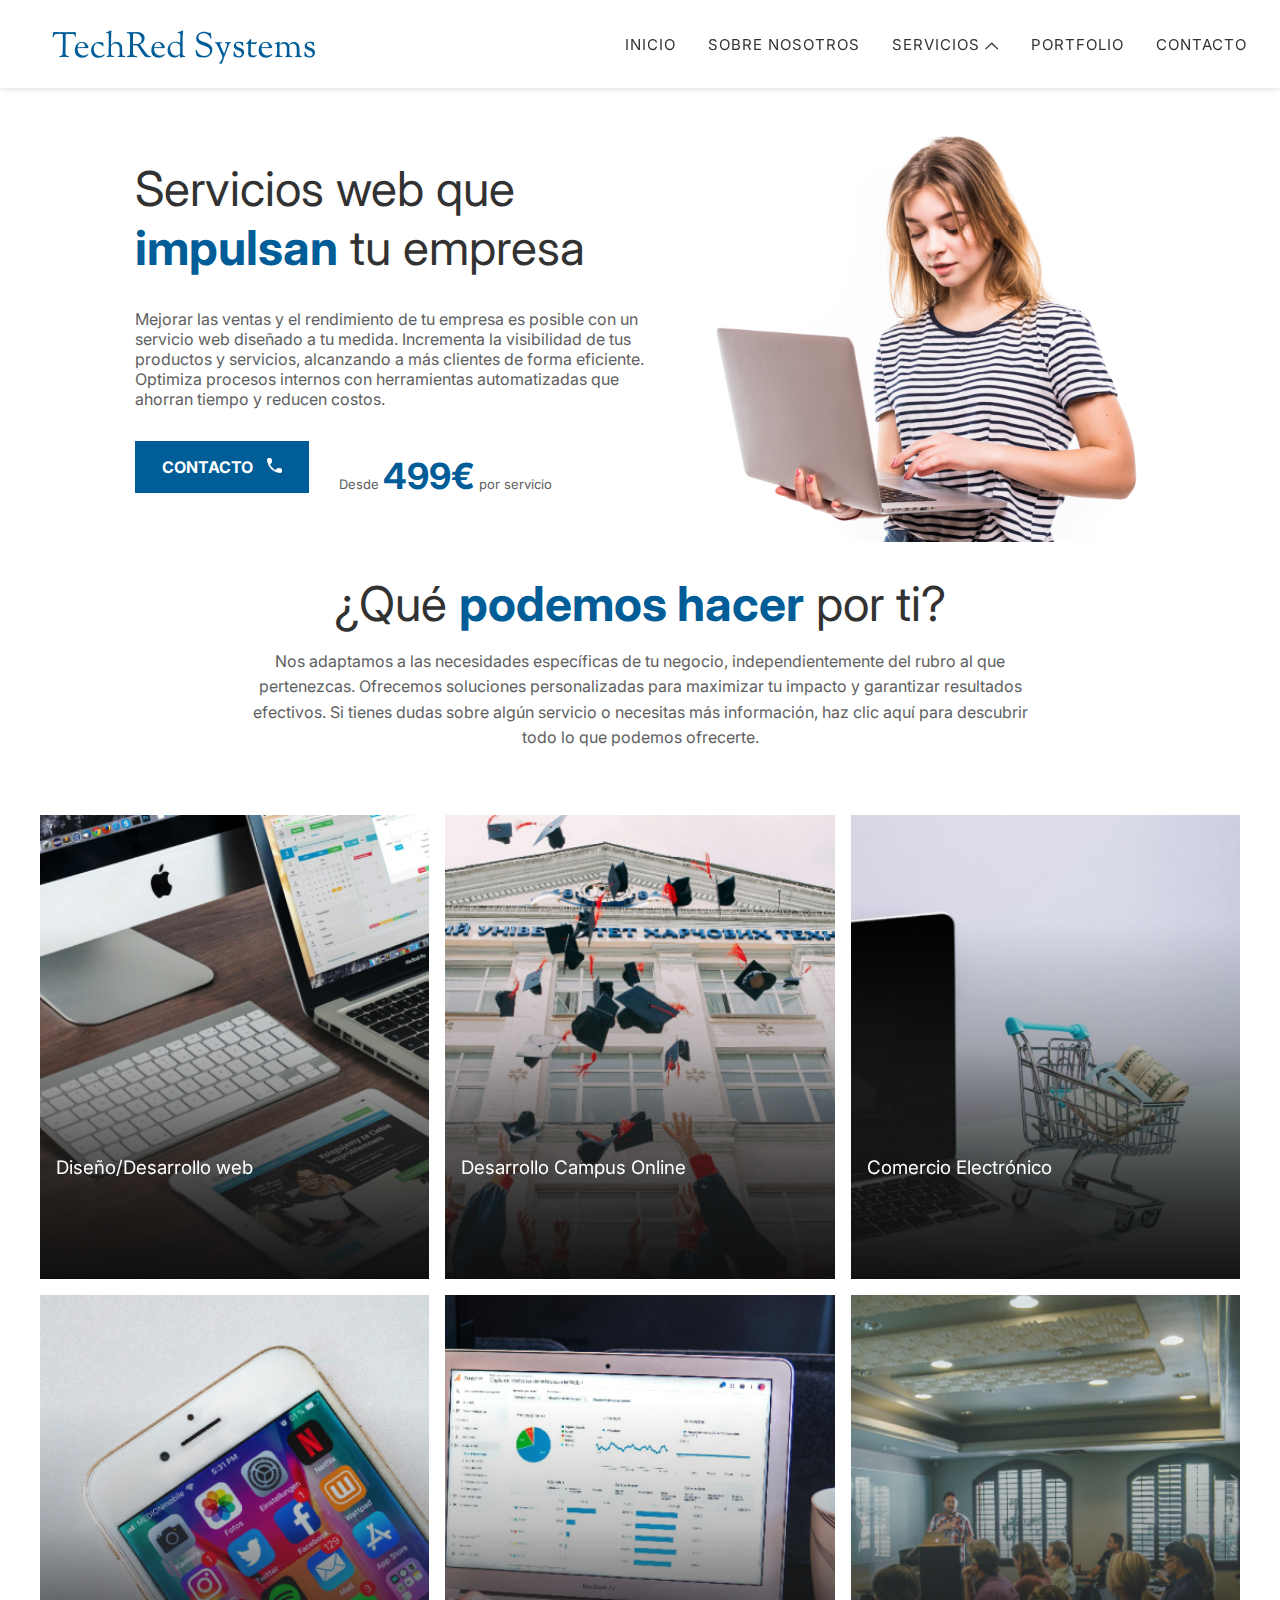
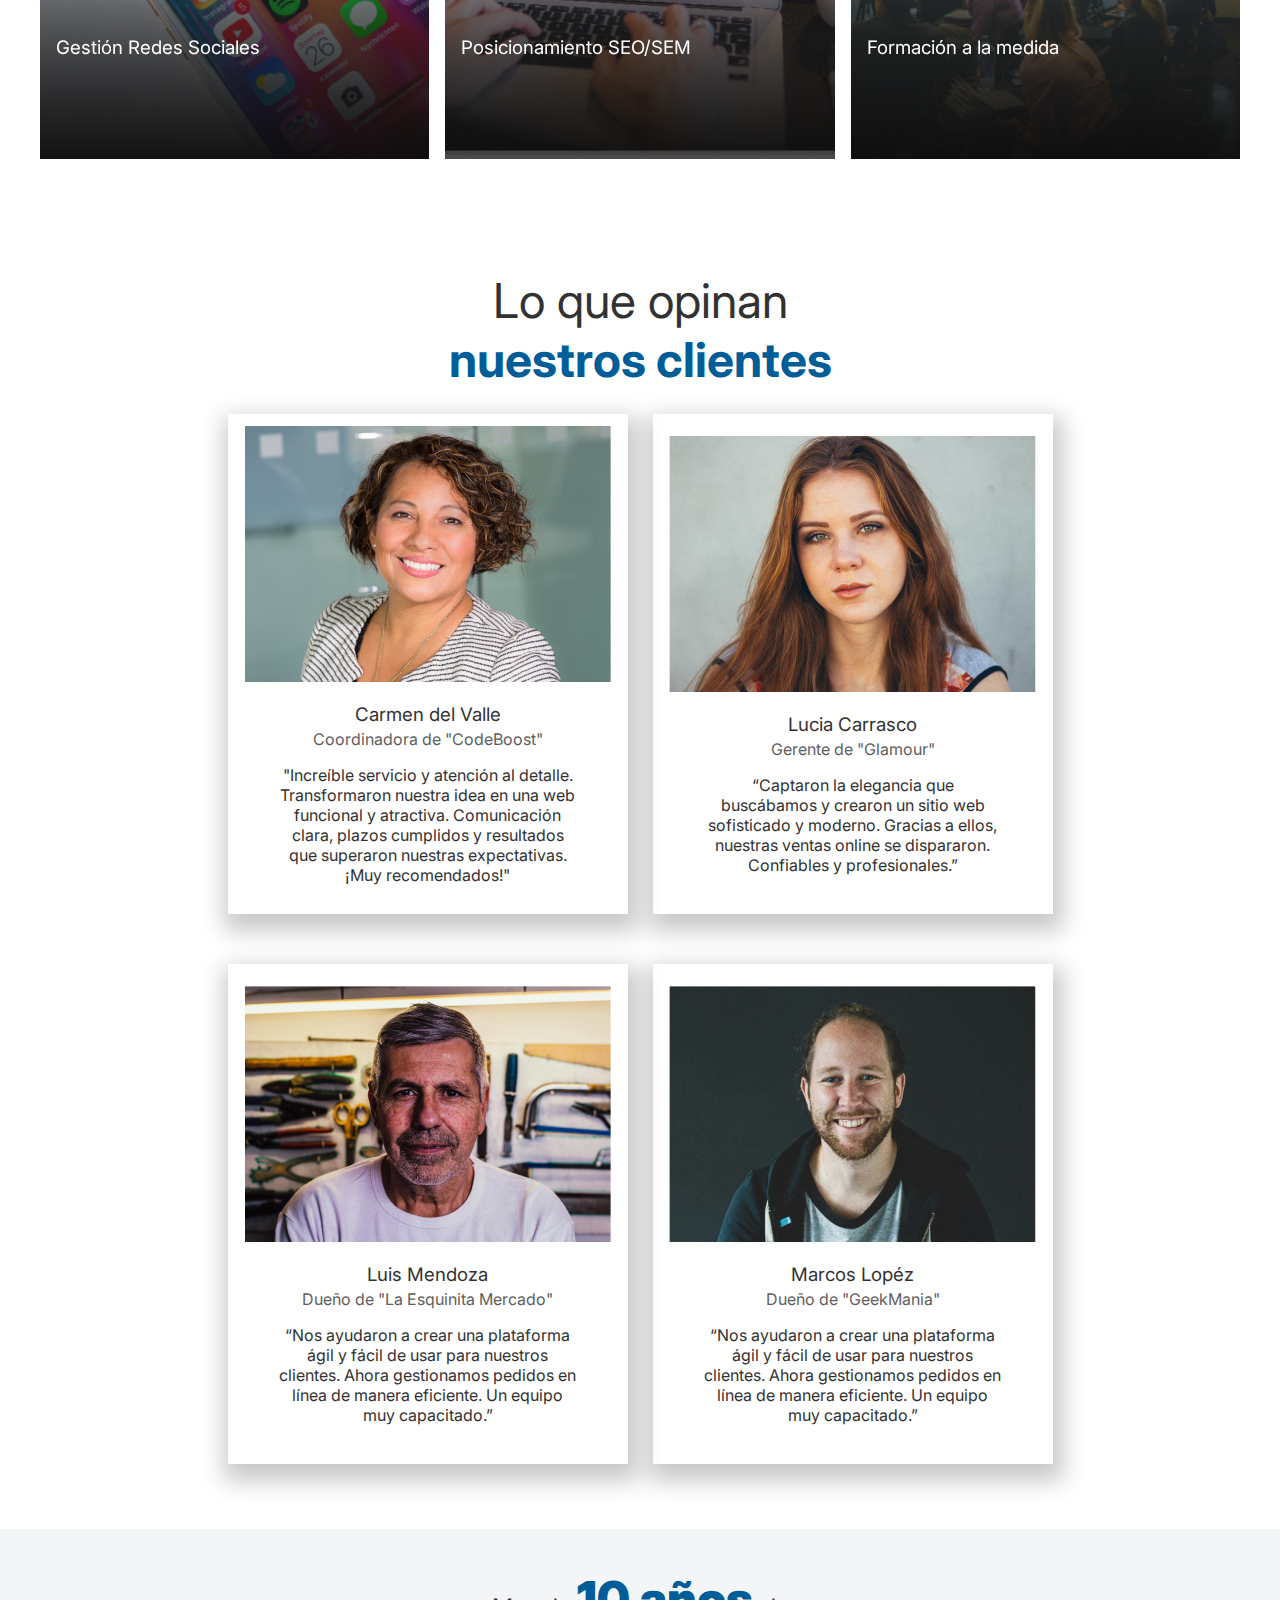
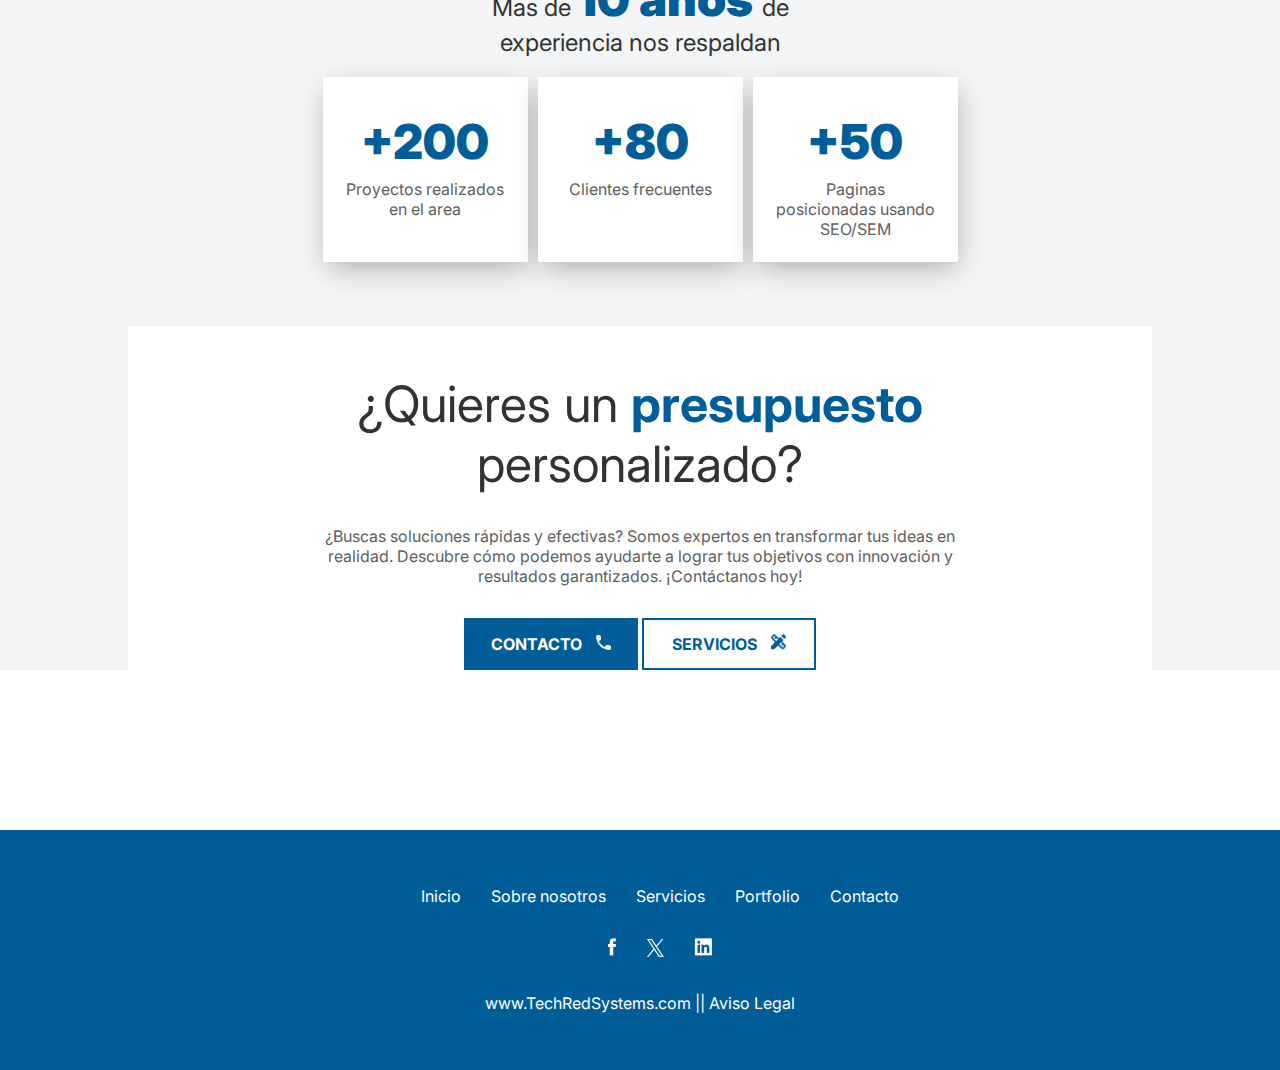
<file: Index.html>
<!DOCTYPE html>
<html lang="es">
<head>
    <meta charset="UTF-8">
    <meta name="viewport" content="width=device-width, initial-scale=1.0">
    <title>Inicio - TechRed Systems</title>
    <link rel="stylesheet" href="estilos.css">
    <link rel="shortcut icon" href="assets/Favicon.ico" type="image/x-icon">
    <!--Fuente: Inter--> 
    <link rel="preconnect" href="https://fonts.googleapis.com">
    <link rel="preconnect" href="https://fonts.gstatic.com" crossorigin>
    <link href="https://fonts.googleapis.com/css2?family=Inter:ital,opsz,wght@0,14..32,100..900;1,14..32,100..900&display=swap" rel="stylesheet">
</head>
<body>

    <!--Menu-->

    <nav id="menu-claro">
        <img src="assets/Atomo_Logo_Principal.png" alt="Logo de TechRed Systems">
        <ul>
            <li>Inicio</li>
            <li>Sobre nosotros</li>
            <li>Servicios <img src="assets/Atomo_Icono_Flecha.png" alt="flecha">
                <ul>
                    <li>Diseño web</li>
                    <li>Desarollo web</li>
                    <li>Comercio Electronico</li>
                    <li>Gestion de redes</li>
                    <li>Posiciona con SEO/SEM</li>
                    <li>Formacion</li>
                </ul>
            </li>
            <li>Portfolio</li>
            <li>Contacto</li>
        </ul>
    </nav>

    <!--Fin menu-->

    <!--Hero image-->

    <main>
        <article>
            <h1>Servicios web que 
                <span>impulsan</span> tu empresa
            </h1>
            <p>Mejorar las ventas y el rendimiento de tu empresa es posible con un servicio web 
                diseñado a tu medida. Incrementa la visibilidad de tus productos y servicios, 
                alcanzando a más clientes de forma eficiente. Optimiza procesos internos 
                con herramientas automatizadas que ahorran tiempo y reducen costos.
            </p>
            <section>
                <button class="boton-principal">Contacto <img src="assets/Atomo_Icono_Telefono.png" alt="Icono telefono"></button>
                <p>Desde <span>499€</span>  por servicio</p>
            </section>
        </article>
        <img src="assets/Atomo_Foto_Mujer.jpg" alt="Mujer en computador">
    </main>

    <!--Fin hero image-->

    <!--Servicios-->

    <article id="seccion-servicios">
        <section class="servicios-intro">
            <h2>¿Qué <span>podemos hacer</span> por ti?</h2>
            <p>Nos adaptamos a las necesidades específicas de tu negocio, independientemente del rubro al que pertenezcas. 
            Ofrecemos soluciones personalizadas para maximizar tu impacto y garantizar resultados efectivos. 
            Si tienes dudas sobre algún servicio o necesitas más información, haz clic aquí para descubrir 
            todo lo que podemos ofrecerte.</p> 
        </section>
    
        <div class="servicios-grid">
            <section class="servicio diseño-web">
                <h3>Diseño/Desarrollo web</h3>
                <p>Diseño web a medida, sin plantillas, buscamos la originalidad y personalidad de tu marca y tu negocio</p>
            </section>
            <section class="servicio campus-online">
                <h3>Desarrollo Campus Online</h3>
                <p>Creamos y mantenemos tu campus virtual desde cero a medida. Gestionamos tu formación, cursos, alumnos...</p>
            </section>
            <section class="servicio comercio-electronico">
                <h3>Comercio Electrónico</h3>
                <p>Diseño web a medida, sin plantillas, buscamos la originalidad y personalidad de tu marca y tu negocio</p>
            </section>
            <section class="servicio gestion-rrss">
                <h3>Gestión Redes Sociales</h3>
                <p>Diseño web a medida, sin plantillas, buscamos la originalidad y personalidad de tu marca y tu negocio</p>
            </section>
            <section class="servicio posicionamiento-seo">
                <h3>Posicionamiento SEO/SEM</h3>
                <p>Diseño web a medida, sin plantillas, buscamos la originalidad y personalidad de tu marca y tu negocio</p>
            </section>
            <section class="servicio formacion-medida">
                <h3>Formación a la medida</h3>
                <p>Diseño web a medida, sin plantillas, buscamos la originalidad y personalidad de tu marca y tu negocio</p>
            </section>
        </div>
    </article>
    <!--Fin Servicios-->

    <!--Seccion clientes-->

    <article id="seccion-clientes">
       <h2>Lo que opinan <span>nuestros clientes</span></h2>
        <div>
        <section>
            <img src="assets/Atomo_Foto_Persona1.jpg" alt="Carmen del Valle">
            <h3>Carmen del Valle</h3>
            <span>Coordinadora de "CodeBoost"</span>
            <p>
                "Increíble servicio y atención al detalle. Transformaron nuestra idea en una web 
                funcional y atractiva. Comunicación clara, plazos cumplidos y resultados que 
                superaron nuestras expectativas. ¡Muy recomendados!"
            </p>
        </section>
        <section>
            <img src="assets/Atomo_Foto_Persona2.jpg" alt="Lucia Carrasco">
            <h3>Lucia Carrasco</h3>
            <span>Gerente de "Glamour"</span>
            <p>
                “Captaron la elegancia que buscábamos y crearon un sitio web sofisticado y moderno.
                 Gracias a ellos, nuestras ventas online se dispararon. Confiables y profesionales.”
            </p>
        </section>
        </div>
        <div>
        <section>
            <img src="assets/Atomo_Foto_Persona3.jpg" alt="Lucia Carrasco">
            <h3>Luis Mendoza</h3>
            <span>Dueño de "La Esquinita Mercado"</span>
            <p>
                “Nos ayudaron a crear una plataforma ágil y fácil de usar para nuestros clientes. 
                Ahora gestionamos pedidos en línea de manera eficiente. Un equipo muy capacitado.”
            </p>
        </section>
        <section>
            <img src="assets/Atomo_Foto_Persona4.jpg" alt="Lucia Carrasco">
            <h3>Marcos Lopéz</h3>
            <span>Dueño de "GeekMania"</span>
            <p>
                “Nos ayudaron a crear una plataforma ágil y fácil de usar para nuestros clientes. 
                Ahora gestionamos pedidos en línea de manera eficiente. Un equipo muy capacitado.”
            </p>
        </section>
    </div>
    </article>

    <!--Fin de clientes-->

    <!--Seccion de experiencia-->  
    <article id="seccion-experiencia">
        <h2>Mas de <span>10 años </span> de 
            experiencia nos respaldan
        </h2>
        <section>
            <div>
                <h4>+200</h4>
                <p>Proyectos realizados en el area</p>
            </div>
            <div>
                <h4>+80</h4>
                <p>Clientes frecuentes</p>
            </div>
            <div>
                <h4>+50</h4>
                <p>Paginas posicionadas usando SEO/SEM</p>
            </div>
        </section>

            <!--Seccion contacto-->
    <article id="seccion-contacto">
        <h2>¿Quieres un <span>presupuesto</span> personalizado?</h2>
        <p>¿Buscas soluciones rápidas y efectivas? Somos expertos en transformar tus ideas en realidad.
            Descubre cómo podemos ayudarte a lograr tus objetivos con innovación y resultados garantizados. 
            ¡Contáctanos hoy!</p>
        <section>
            <button class="boton-principal">Contacto <img src="assets/Atomo_Icono_Telefono.png" alt="Icono telefono"></button>
            <button class="boton-secundario">Servicios <img src="assets/Atomo_Icono_Pincel.png" alt="Icono pincel"></button>
        </section>
    </article>
    <!--Fin seccion contacto-->
    </article>
    <!--Fin de seccion de experiencia-->

    <!--Footer-->
        <footer>
            <ul id="menu">
                <li>Inicio</li>
                <li>Sobre nosotros</li>
                <li>Servicios</li>
                <li>Portfolio</li>
                <li>Contacto</li>
            </ul>
            <ul id="redes-sociales">
                <li><img src="assets/Atomo_Logo_Facebook.png" alt="Facebook"></li>
                <li><img src="assets/Atomo_Logo_X.png" alt="x"></li>
                <li><img src="assets/Atomo_Logo_Linkedin.png" alt="Linkedin"></li>
            </ul>
            <p>
                <a href="Index.html" id="link-web">www.TechRedSystems.com</a>
                || <a href="Index.html" id="aviso-legal">Aviso Legal</a>
            </p>
        </footer>
    <!--Fin footer-->
    
</body>
</html>
</file>
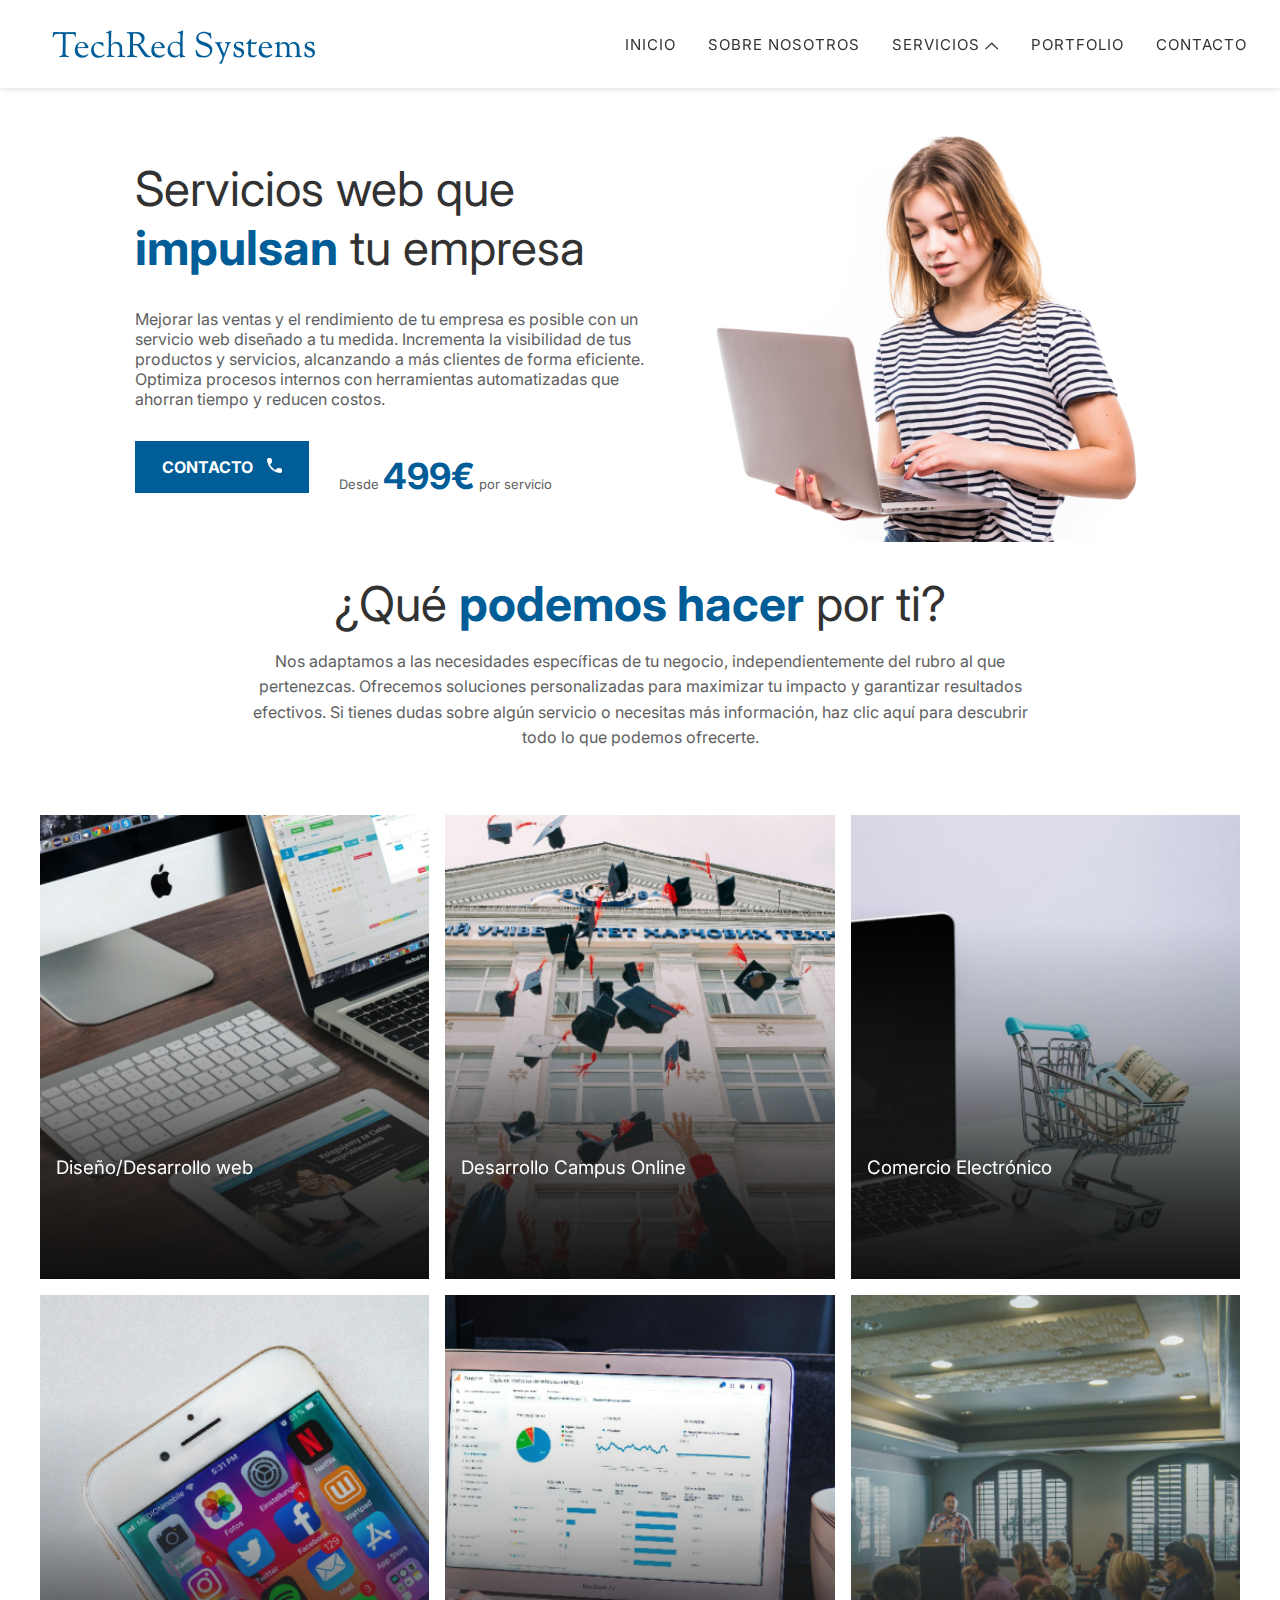
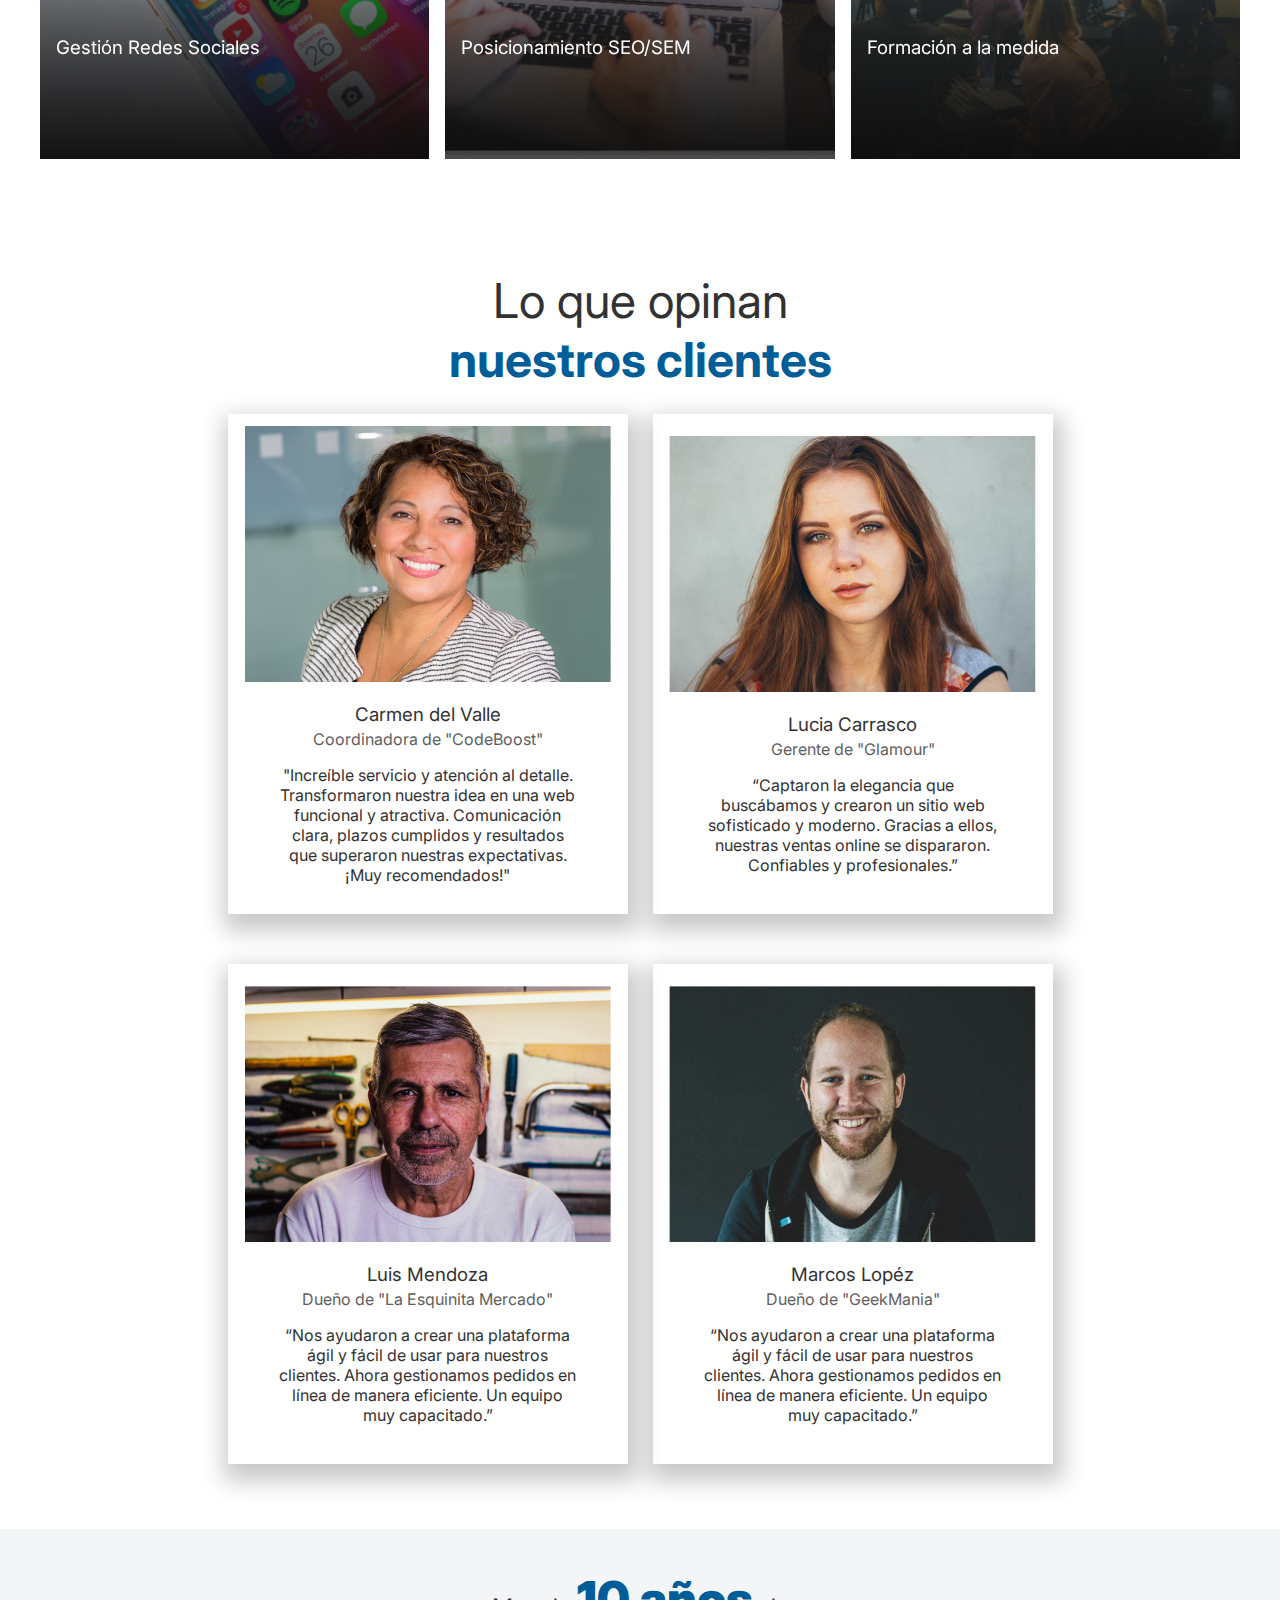
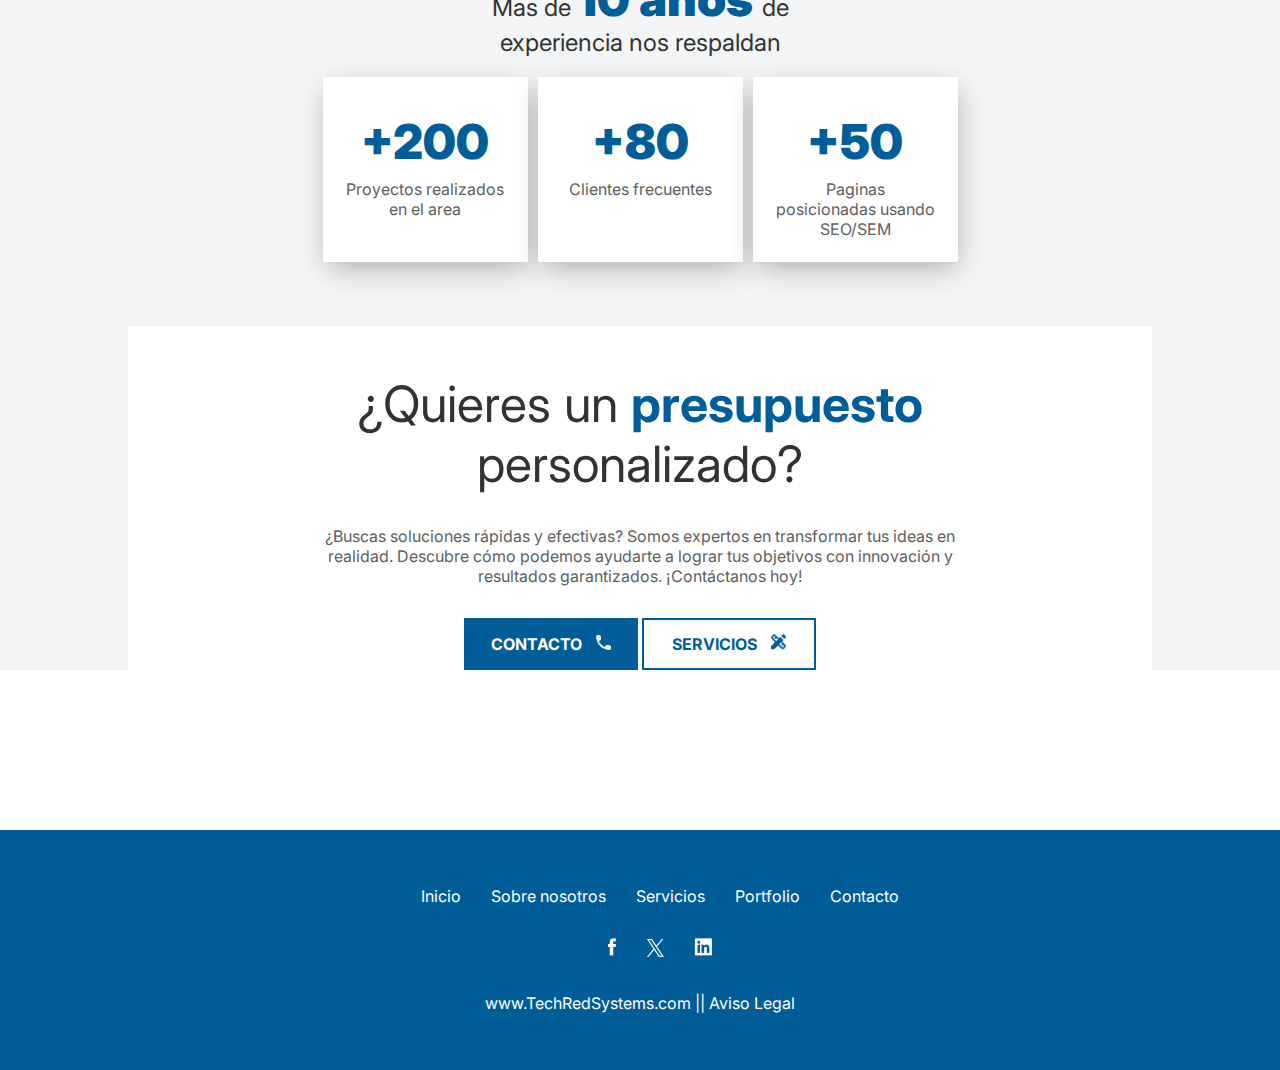
<file: index.html>
<!DOCTYPE html>
<html lang="es">
<head>
    <meta charset="UTF-8">
    <meta name="viewport" content="width=device-width, initial-scale=1.0">
    <title>Inicio - TechRed Systems</title>
    <link rel="stylesheet" href="estilos.css">
    <link rel="shortcut icon" href="assets/Favicon.ico" type="image/x-icon">
    <!--Fuente: Inter--> 
    <link rel="preconnect" href="https://fonts.googleapis.com">
    <link rel="preconnect" href="https://fonts.gstatic.com" crossorigin>
    <link href="https://fonts.googleapis.com/css2?family=Inter:ital,opsz,wght@0,14..32,100..900;1,14..32,100..900&display=swap" rel="stylesheet">
</head>
<body>

    <!--Menu-->

    <nav id="menu-claro">
        <img src="assets/Atomo_Logo_Principal.png" alt="Logo de TechRed Systems">
        <ul>
            <li>Inicio</li>
            <li>Sobre nosotros</li>
            <li>Servicios <img src="assets/Atomo_Icono_Flecha.png" alt="flecha">
                <ul>
                    <li>Diseño web</li>
                    <li>Desarollo web</li>
                    <li>Comercio Electronico</li>
                    <li>Gestion de redes</li>
                    <li>Posiciona con SEO/SEM</li>
                    <li>Formacion</li>
                </ul>
            </li>
            <li>Portfolio</li>
            <li>Contacto</li>
        </ul>
    </nav>

    <!--Fin menu-->

    <!--Hero image-->

    <main>
        <article>
            <h1>Servicios web que 
                <span>impulsan</span> tu empresa
            </h1>
            <p>Mejorar las ventas y el rendimiento de tu empresa es posible con un servicio web 
                diseñado a tu medida. Incrementa la visibilidad de tus productos y servicios, 
                alcanzando a más clientes de forma eficiente. Optimiza procesos internos 
                con herramientas automatizadas que ahorran tiempo y reducen costos.
            </p>
            <section>
                <button class="boton-principal">Contacto <img src="assets/Atomo_Icono_Telefono.png" alt="Icono telefono"></button>
                <p>Desde <span>499€</span>  por servicio</p>
            </section>
        </article>
        <img src="assets/Atomo_Foto_Mujer.jpg" alt="Mujer en computador">
    </main>

    <!--Fin hero image-->

    <!--Servicios-->

    <article id="seccion-servicios">
        <section class="servicios-intro">
            <h2>¿Qué <span>podemos hacer</span> por ti?</h2>
            <p>Nos adaptamos a las necesidades específicas de tu negocio, independientemente del rubro al que pertenezcas. 
            Ofrecemos soluciones personalizadas para maximizar tu impacto y garantizar resultados efectivos. 
            Si tienes dudas sobre algún servicio o necesitas más información, haz clic aquí para descubrir 
            todo lo que podemos ofrecerte.</p> 
        </section>
    
        <div class="servicios-grid">
            <section class="servicio diseño-web">
                <h3>Diseño/Desarrollo web</h3>
                <p>Diseño web a medida, sin plantillas, buscamos la originalidad y personalidad de tu marca y tu negocio</p>
            </section>
            <section class="servicio campus-online">
                <h3>Desarrollo Campus Online</h3>
                <p>Creamos y mantenemos tu campus virtual desde cero a medida. Gestionamos tu formación, cursos, alumnos...</p>
            </section>
            <section class="servicio comercio-electronico">
                <h3>Comercio Electrónico</h3>
                <p>Diseño web a medida, sin plantillas, buscamos la originalidad y personalidad de tu marca y tu negocio</p>
            </section>
            <section class="servicio gestion-rrss">
                <h3>Gestión Redes Sociales</h3>
                <p>Diseño web a medida, sin plantillas, buscamos la originalidad y personalidad de tu marca y tu negocio</p>
            </section>
            <section class="servicio posicionamiento-seo">
                <h3>Posicionamiento SEO/SEM</h3>
                <p>Diseño web a medida, sin plantillas, buscamos la originalidad y personalidad de tu marca y tu negocio</p>
            </section>
            <section class="servicio formacion-medida">
                <h3>Formación a la medida</h3>
                <p>Diseño web a medida, sin plantillas, buscamos la originalidad y personalidad de tu marca y tu negocio</p>
            </section>
        </div>
    </article>
    <!--Fin Servicios-->

    <!--Seccion clientes-->

    <article id="seccion-clientes">
       <h2>Lo que opinan <span>nuestros clientes</span></h2>
        <div>
        <section>
            <img src="assets/Atomo_Foto_Persona1.jpg" alt="Carmen del Valle">
            <h3>Carmen del Valle</h3>
            <span>Coordinadora de "CodeBoost"</span>
            <p>
                "Increíble servicio y atención al detalle. Transformaron nuestra idea en una web 
                funcional y atractiva. Comunicación clara, plazos cumplidos y resultados que 
                superaron nuestras expectativas. ¡Muy recomendados!"
            </p>
        </section>
        <section>
            <img src="assets/Atomo_Foto_Persona2.jpg" alt="Lucia Carrasco">
            <h3>Lucia Carrasco</h3>
            <span>Gerente de "Glamour"</span>
            <p>
                “Captaron la elegancia que buscábamos y crearon un sitio web sofisticado y moderno.
                 Gracias a ellos, nuestras ventas online se dispararon. Confiables y profesionales.”
            </p>
        </section>
        </div>
        <div>
        <section>
            <img src="assets/Atomo_Foto_Persona3.jpg" alt="Lucia Carrasco">
            <h3>Luis Mendoza</h3>
            <span>Dueño de "La Esquinita Mercado"</span>
            <p>
                “Nos ayudaron a crear una plataforma ágil y fácil de usar para nuestros clientes. 
                Ahora gestionamos pedidos en línea de manera eficiente. Un equipo muy capacitado.”
            </p>
        </section>
        <section>
            <img src="assets/Atomo_Foto_Persona4.jpg" alt="Lucia Carrasco">
            <h3>Marcos Lopéz</h3>
            <span>Dueño de "GeekMania"</span>
            <p>
                “Nos ayudaron a crear una plataforma ágil y fácil de usar para nuestros clientes. 
                Ahora gestionamos pedidos en línea de manera eficiente. Un equipo muy capacitado.”
            </p>
        </section>
    </div>
    </article>

    <!--Fin de clientes-->

    <!--Seccion de experiencia-->  
    <article id="seccion-experiencia">
        <h2>Mas de <span>10 años </span> de 
            experiencia nos respaldan
        </h2>
        <section>
            <div>
                <h4>+200</h4>
                <p>Proyectos realizados en el area</p>
            </div>
            <div>
                <h4>+80</h4>
                <p>Clientes frecuentes</p>
            </div>
            <div>
                <h4>+50</h4>
                <p>Paginas posicionadas usando SEO/SEM</p>
            </div>
        </section>

            <!--Seccion contacto-->
    <article id="seccion-contacto">
        <h2>¿Quieres un <span>presupuesto</span> personalizado?</h2>
        <p>¿Buscas soluciones rápidas y efectivas? Somos expertos en transformar tus ideas en realidad.
            Descubre cómo podemos ayudarte a lograr tus objetivos con innovación y resultados garantizados. 
            ¡Contáctanos hoy!</p>
        <section>
            <button class="boton-principal">Contacto <img src="assets/Atomo_Icono_Telefono.png" alt="Icono telefono"></button>
            <button class="boton-secundario">Servicios <img src="assets/Atomo_Icono_Pincel.png" alt="Icono pincel"></button>
        </section>
    </article>
    <!--Fin seccion contacto-->
    </article>
    <!--Fin de seccion de experiencia-->

    <!--Footer-->
        <footer>
            <ul id="menu">
                <li>Inicio</li>
                <li>Sobre nosotros</li>
                <li>Servicios</li>
                <li>Portfolio</li>
                <li>Contacto</li>
            </ul>
            <ul id="redes-sociales">
                <li><img src="assets/Atomo_Logo_Facebook.png" alt="Facebook"></li>
                <li><img src="assets/Atomo_Logo_X.png" alt="x"></li>
                <li><img src="assets/Atomo_Logo_Linkedin.png" alt="Linkedin"></li>
            </ul>
            <p>
                <a href="Index.html" id="link-web">www.TechRedSystems.com</a>
                || <a href="Index.html" id="aviso-legal">Aviso Legal</a>
            </p>
        </footer>
    <!--Fin footer-->
    
</body>
</html>
</file>
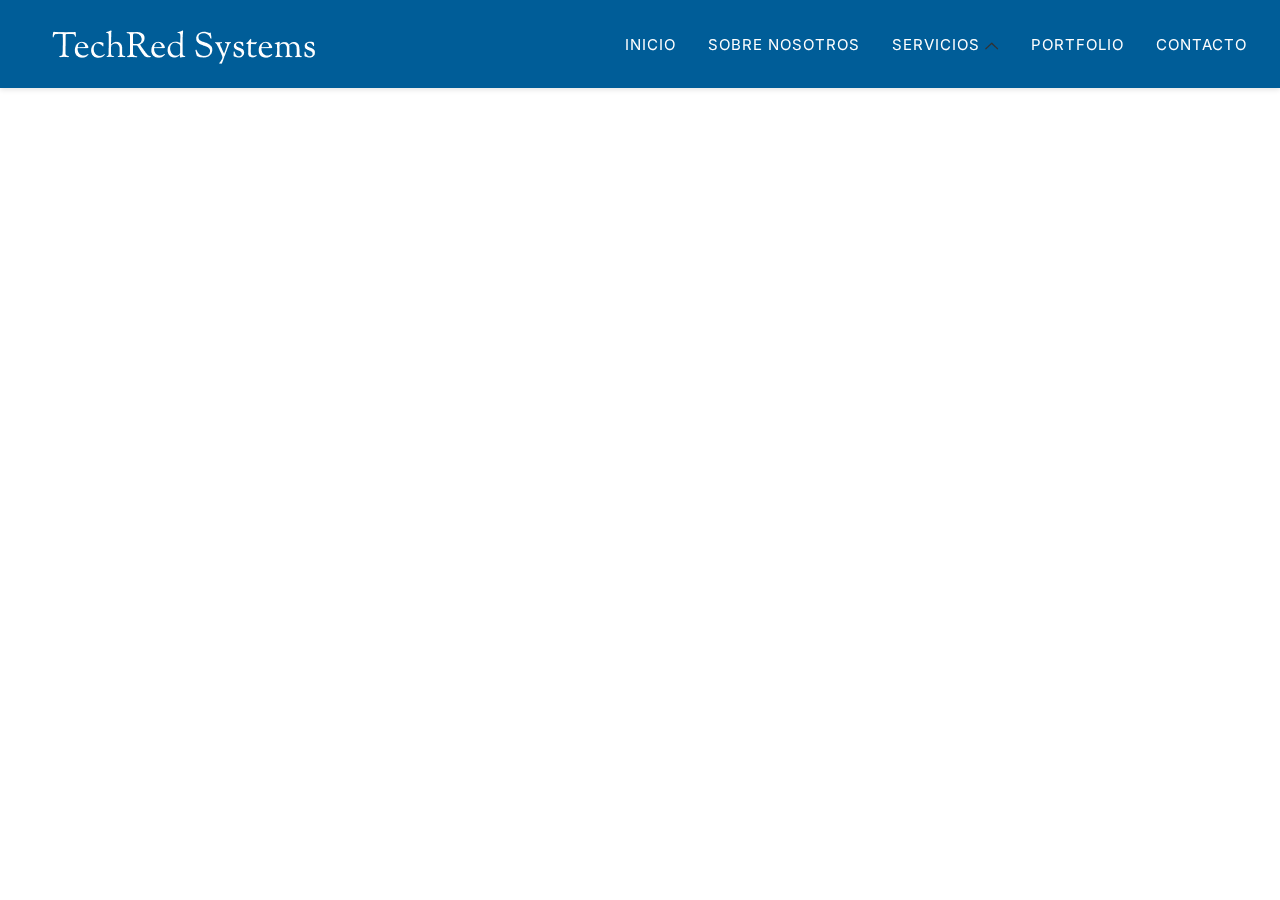
<file: Sobre-Nosotros.html>
<!DOCTYPE html>
<html lang="es">
<head>
    <meta charset="UTF-8">
    <meta name="viewport" content="width=device-width, initial-scale=1.0">
    <title>Sobre nosotros - TechRed Systems</title>
    <link rel="stylesheet" href="estilos.css">
    <link rel="shortcut icon" href="assets/Favicon.ico" type="image/x-icon">
    <!--Fuente: Inter--> 
    <link rel="preconnect" href="https://fonts.googleapis.com">
    <link rel="preconnect" href="https://fonts.gstatic.com" crossorigin>
    <link href="https://fonts.googleapis.com/css2?family=Inter:ital,opsz,wght@0,14..32,100..900;1,14..32,100..900&display=swap" rel="stylesheet">
</head>
<body>

    
    <!--Menu-->

    <nav id="menu-oscuro">
        <img src="assets/Atomo_Logo_Secundario.png" alt="Logo de TechRed Systems">
        <ul>
            <li>Inicio</li>
            <li>Sobre nosotros</li>
            <li>Servicios <img src="assets/Atomo_Icono_Flecha.png" alt="flecha">
                <ul>
                    <li>Diseño web</li>
                    <li>Desarollo web</li>
                    <li>Comercio Electronico</li>
                    <li>Gestion de redes</li>
                    <li>Posiciona con SEO/SEM</li>
                    <li>Formacion</li>
                </ul>
            </li>
            <li>Portfolio</li>
            <li>Contacto</li>
        </ul>
    </nav>

    <!--Fin menu-->

    
</body>
</html>
</file>
<file: estilos.css>
/*General*/

body {
    font-family: 'Inter', Arial;
    padding: 0; 
    margin: 0; 
    display: flex;
    flex-direction: column;
    justify-content: center;
    align-items: center;
}

/*Fin general*/

/*menu claro*/

#menu-claro {
    display: flex;
    flex-direction: row;
    justify-content: space-around;
    gap: 14rem;
    position: fixed;
    background-color: #ffffff;
    top: 0;
    height: 5.5rem;
    width: 100%;
    align-items: center;
    z-index: 2;
    box-shadow: 0 2px 5px rgba(0,0,0,0.1);
}

#menu-claro > img {
    height: 3.5rem;
}

#menu-claro > ul {
    list-style: none;
    display: flex;
    flex-direction: row;
    gap: 32px;
    align-items: center;
    padding: 0;
    margin: 0;
}

#menu-claro > ul > li {
    letter-spacing: 1px;
    text-transform: uppercase;
    font-size: 15px;
    color: #323232;
    position: relative;
    cursor: pointer;
}

#menu-claro > ul > li > ul > li{
    list-style: none;
}

#menu-claro > ul > li > img {
    transition: transform 0.3s ease;
}

#menu-claro > ul > li:hover > img {
    transform: rotate(-180deg);
}

#menu-claro > ul > li > ul {
    display: none;
    position: absolute;
    left: 0;
    top: 100%;
    background-color: #ffffff;
    padding: 0;
    margin: 0;
    box-shadow: 0 2px 5px rgba(0,0,0,0.1);
}

#menu-claro > ul > li:hover > ul {
    display: block;
}

#menu-claro > ul > li > ul > li {
    text-transform: none;
    letter-spacing: normal;
    width: 200px;
    padding: 15px;
    font-size: 14px;
}

#menu-claro > ul > li > ul > li:hover {
    background-color: #f0f0f0;
}

/*Fin menu claro*/

/*Menu oscuro*/

#menu-oscuro {
    display: flex;
    flex-direction: row;
    justify-content: space-around;
    gap: 14rem;
    position: fixed;
    background-color: #005D98; 
    top: 0;
    height: 5.5rem;
    width: 100%;
    align-items: center;
    z-index: 2;
    box-shadow: 0 2px 5px rgba(0,0,0,0.1);
}

#menu-oscuro > img {
    height: 3.5rem;
}

#menu-oscuro > ul {
    list-style: none;
    display: flex;
    flex-direction: row;
    gap: 32px;
    align-items: center;
    padding: 0;
    margin: 0;
}

#menu-oscuro > ul > li {
    letter-spacing: 1px;
    text-transform: uppercase;
    font-size: 15px;
    color: #ffff;
    position: relative;
    cursor: pointer;
}

#menu-oscuro > ul > li > ul > li{
    list-style: none;
}

#menu-oscuro > ul > li > img {
    transition: transform 0.3s ease;
}

#menu-oscuro > ul > li:hover > img {
    transform: rotate(-180deg);
}

#menu-oscuro > ul > li > ul {
    display: none;
    position: absolute;
    left: 0;
    top: 100%;
    background-color: #ffffff;
    padding: 0;
    margin: 0;
    box-shadow: 0 2px 5px rgba(0,0,0,0.1);
}

#menu-oscuro > ul > li:hover > ul {
    display: block;
}

#menu-oscuro > ul > li > ul > li {
    text-transform: none;
    letter-spacing: normal;
    width: 200px;
    padding: 15px;
    font-size: 14px;
}

#menu-oscuro > ul > li > ul > li:hover {
    background-color: #f0f0f0;
}

/*Fin menu oscuro*/

/* Main */

main {
    margin-top: 8rem;
    display: flex; 
    flex-direction: row;
    width: 100%; 
    justify-content: center;
    align-items: center;
    gap: 50px;
}

main > article {
    width: 40%;
    display: flex;
    flex-direction: column;
    gap: 1rem; 
}

main > article > p {
    color: #606060;
}

main > article > h1 {
    font-weight: 400;
    color: #323232;
    font-size: 48px;
    width: 30rem; 
    margin: 0;
}

main > article > h1 > span {
    font-weight: bolder;
    color: #005D98;
}

main > article > section {
    display: flex;
    gap: 30px; 
}

main > article > section > p {
    color: #606060;
    font-size: 13px;
}

main > article > section > p > span {
    font-size: 36px;
    font-weight: bold;
    color: #005D98;
}

main > img {
    width: 35%;
}
/* Fin main */ 

/*Seccion servicios*/

#seccion-servicios {
    display: flex;
    flex-direction: column;
    align-items: center;
    margin-bottom: 5rem;
    padding: 2rem;
}

.servicios-intro {
    text-align: center;
    max-width: 800px;
    margin-bottom: 3rem;
}

.servicios-intro h2 {
    font-weight: 400;
    color: #323232;
    font-size: 48px;
    margin: 0 0 1rem 0;
}

.servicios-intro h2 span {
    font-weight: bold;
    color: #005D98;
}

.servicios-intro p {
    color: #606060;
    line-height: 1.6;
}

.servicios-grid {
    display: grid;
    grid-template-columns: repeat(3, 1fr);
    gap: 1rem;
    width: 100%;
    max-width: 1200px;
}

.servicio {
    position: relative;
    height: 432px;
    color: #ffffff;
    background-size: cover;
    background-position: center;
    display: flex;
    flex-direction: column;
    justify-content: flex-end;
    padding: 1rem;
    transition: all 0.3s ease;
    overflow: hidden;
}

.servicio h3 {
    margin: 0;
    font-weight: 400;
    position: relative;
    z-index: 2;
}

.servicio p {
    margin-top: 0.5rem;
    opacity: 0;
    transition: opacity 0.3s ease;
    position: relative;
    z-index: 2;
}

.servicio::before {
    content: '';
    position: absolute;
    bottom: 0;
    left: 0;
    right: 0;
    height: 50%;
    background: linear-gradient(to top, rgba(0,0,0,0.7), rgba(0,0,0,0));
    z-index: 1;
}

.servicio:hover p {
    opacity: 1;
}

.servicio:hover {
    transform: translateY(-5px);
    box-shadow: 0 5px 15px rgba(0,0,0,0.3);
}

.servicio:hover::before {
    height: 100%;
}

.diseño-web { background-image: url(assets/Atomo_Foto_Diseño\ Web.jpg); }
.campus-online { background-image: url(assets/Atomo_Foto_Campus\ Online.jpg); }
.comercio-electronico { background-image: url(assets/Atomo_Foto_Comercio\ electronico.png); }
.gestion-rrss { background-image: url(assets/Atomo_Foto_Gestion.png); }
.posicionamiento-seo { background-image: url(assets/Atomo_Foto_SEOSEM.png); }
.formacion-medida { background-image: url(assets/Atomo_Foto_Formacion\ a\ medida.png); }


/*Fin servicios*/

/*Botones*/
.boton-principal, .boton-secundario{
    border: none; 
    padding: 10px; 
    width: 174px; 
    height: 52px;
    font-weight: bold;
    font-size: 16px;
    font-family: 'Inter', Arial;
    text-transform: uppercase;
}

.boton-principal{
    background-color: #005D98;
    color: #ffff; 
}

.boton-secundario{
    background-color: #ffffff;
    color:#005D98;
    border: solid #005D98 2px; 
}

.boton-principal > img, .boton-secundario > img{
    margin-left: 10px;
    width: 15px; 
}
/*Fin Botones*/ 

/*Inicio clientes*/


#seccion-clientes {
    width: 100%; 
    display: flex;
    flex-wrap: wrap; 
    justify-content: center;
    align-items: center;
    flex-direction: column;
    gap: 25px; 
    padding-bottom: 40px;
}

#seccion-clientes h2 {
    font-weight: 400;
    color: #323232;
    font-size: 48px;
    width: 30rem; 
    margin: 0;
    text-align: center;
}

#seccion-clientes h2 span {
    font-weight: bolder;
    color: #005D98;
}

#seccion-clientes div {
    display: flex;
    flex-wrap: wrap; 
    justify-content: center;
    flex-direction: row;
    width: 90%; 
    gap: 25px; 
}


#seccion-clientes div section {
    width: 400px; 
    height: 500px;
    display: flex;
    flex-direction: column;
    justify-content: center;
    align-items: center;
    box-shadow: 3px 10px 22px 7px rgba(0,0,0,0.22);
    margin-bottom: 25px;
}

#seccion-clientes div section h3 {
    font-weight: 400;
    color: #323232; 
    text-align: center;
    margin: 20px 0px 3px 0px; 
}

#seccion-clientes div section span {
    color: #606060;
    text-align: center;
}

#seccion-clientes div section p {
    width: 300px; 
    text-align: center;
    color: #323232;
}

#seccion-clientes > img {
    width: 5rem;
    height: 5rem;  
    position: absolute; 
}

/*Fin clientes*/ 

/*Seccion experiencia*/

#seccion-experiencia {
    background-color: #f4f5f7;
    display: flex;
    flex-direction: column;
    align-items: center;
    width: 100%;
    overflow: visible;
}

#seccion-experiencia > h2{
    font-weight: 400;
    color: #323232;
    font-size: 1.5rem;
    width: 20rem; 
    margin: 40px 0px 20px 0px;
    text-align: center;
}

#seccion-experiencia > h2 > span, #seccion-experiencia > section > div > h4 {
    font-weight: 900;
    color: #005D98;
    font-size: 3rem;
    text-align: center;
}

#seccion-experiencia > section > div > h4 {
    margin: 35px 0px -8px 0px;
}

#seccion-experiencia > section > div {
    width: 205px; 
    height: 185px;
    margin-bottom: 4rem; 
    display: flex;
    flex-direction: column;
    align-items: center;
    box-shadow: 2px 9px 28px -4px rgba(0,0,0,0.31);
    background-color: #ffff;
    text-align: center;
}

#seccion-experiencia > section > div > p {
    color: #606060;
    width: 10rem; 
}

#seccion-experiencia > section {
    display: flex;
    flex-direction: row;
    gap: 10px; 
}
/*Fin experiencia*/

/*Contacto*/

#seccion-contacto {
    width: 80%; 
    background-color: #ffffff;
    text-align: center;
    display: flex;
    flex-direction: column;
    align-items: center;
}

#seccion-contacto > h2 {
    font-weight: 400;
    color: #323232;
    font-size: 50px;
    width: 40rem; 
    margin: 3rem 0rem 1rem 0rem;
}

#seccion-contacto > h2 > span {
    font-weight: bolder;
    color: #005D98;
}

#seccion-contacto > p {
    color: #606060;
    width: 40rem; 
    margin-bottom: 2rem;
}

/*Fin contacto*/ 

/*Footer*/

footer {
    background-color: #005D98;
    margin-top: 10rem;
    width: 100%;
    z-index: -1;
    color: #ffff; 
    display: flex;
    flex-direction: column;
    align-items: center;
    justify-content: center;
    height: 15rem;
}

footer > ul {
    display: flex;
    flex-direction: row;
    gap: 30px; 
}

footer > ul > li {
    list-style: none;
}

footer > p > a {
    color: inherit;
    text-decoration: none;
}
/*Fin footer*/
</file>
